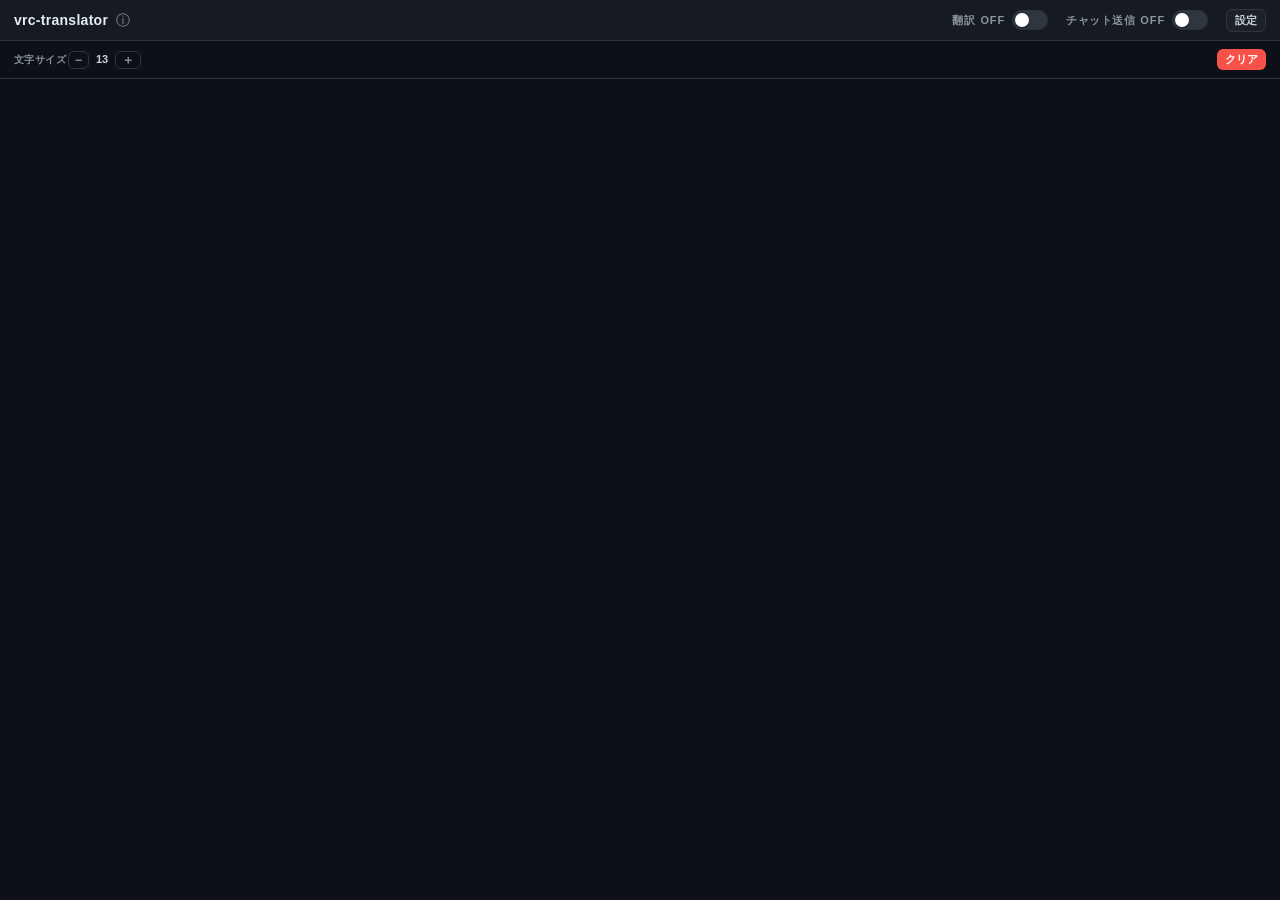
<file: src/index.html>
<!DOCTYPE html>
<html lang="ja">
<head>
  <meta charset="UTF-8">
  <meta name="viewport" content="width=device-width, initial-scale=1.0">
  <title>vrc-translator</title>
  <link rel="stylesheet" href="styles.css">
</head>
<body>
  <div class="app">

    <!-- ヘッダー -->
    <header class="header">
      <div class="app-title-group">
        <h1 class="app-title">vrc-translator</h1>
        <button class="btn-about" id="about-btn" title="アプリケーション情報">ⓘ</button>
      </div>
      <div class="header-controls">
        <div class="toggle-group">
          <span class="toggle-group-label">翻訳</span>
          <span class="toggle-label" id="toggle-label">OFF</span>
          <button class="toggle-btn" id="toggle-btn" aria-pressed="false" title="翻訳 ON/OFF">
            <span class="toggle-track"><span class="toggle-thumb"></span></span>
          </button>
        </div>
        <div class="toggle-group">
          <span class="toggle-group-label">チャット送信</span>
          <span class="toggle-label" id="osc-toggle-label">OFF</span>
          <button class="toggle-btn" id="osc-toggle-btn" aria-pressed="false" title="OSC 送信 ON/OFF">
            <span class="toggle-track"><span class="toggle-thumb"></span></span>
          </button>
        </div>
        <button class="btn btn-secondary btn-sm" id="settings-btn">設定</button>
      </div>
    </header>

    <!-- ログパネル -->
    <section class="log-panel">
      <div class="log-header">
        <div class="log-header-left">
          <div class="font-size-group">
            <span class="font-size-label">文字サイズ</span>
            <button class="btn-font" id="font-decrease-btn" title="フォントサイズを小さく">−</button>
            <span class="font-size-value" id="font-size-value">13</span>
            <button class="btn-font" id="font-increase-btn" title="フォントサイズを大きく">＋</button>
          </div>
        </div>
        <button class="btn btn-danger btn-sm" id="clear-btn">クリア</button>
      </div>

      <div class="log-list" id="log-list">
      </div>

      <div class="osc-status hidden" id="osc-status"></div>
      <div class="error-bar hidden" id="error-bar">
        <span class="error-bar-msg" id="error-bar-msg"></span>
        <button class="error-bar-close" id="error-bar-close" aria-label="閉じる">×</button>
      </div>
    </section>

  </div><!-- .app -->

  <script type="module" src="main.js"></script>
</body>
</html>
</file>
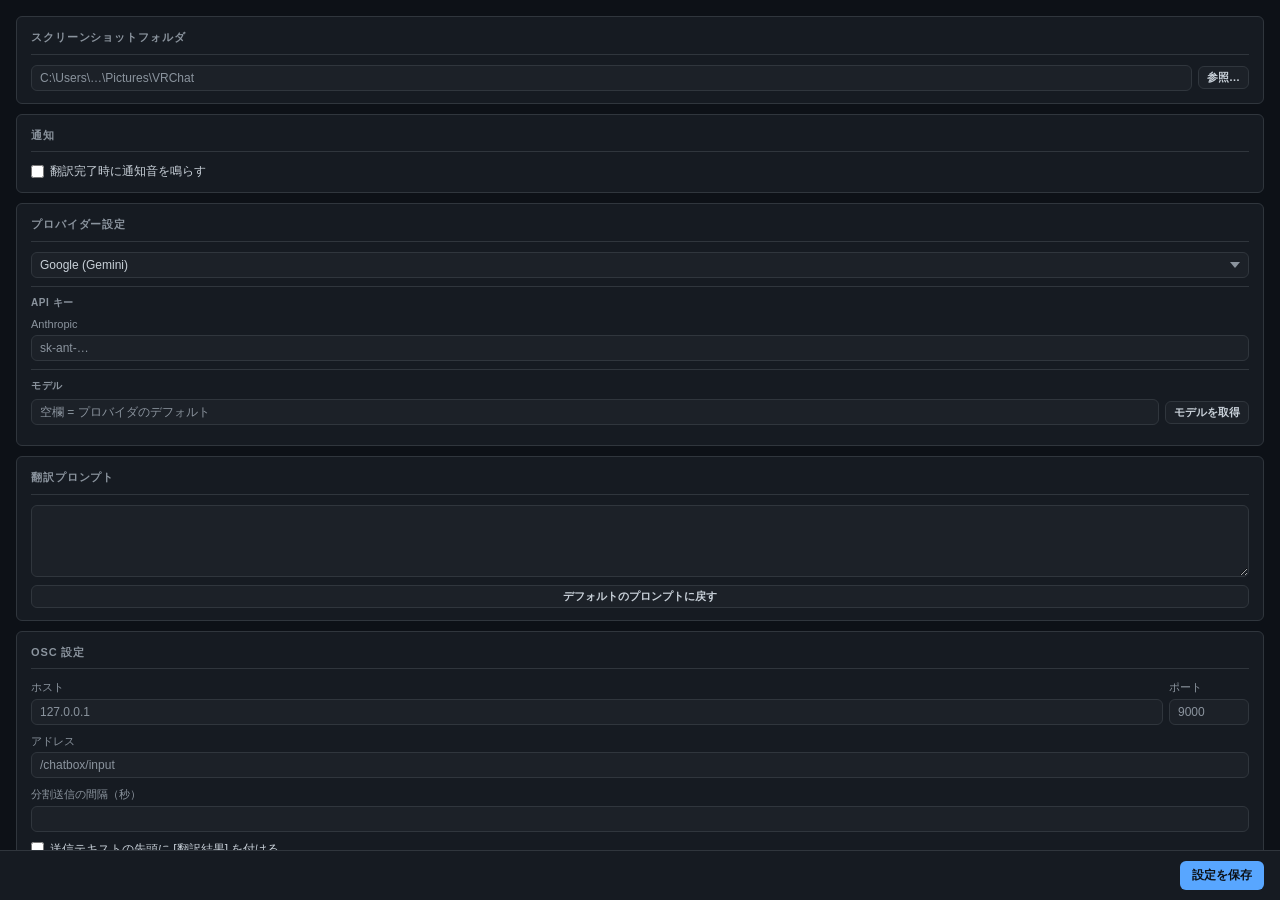
<file: src/settings.html>
<!DOCTYPE html>
<html lang="ja">
<head>
  <meta charset="UTF-8">
  <meta name="viewport" content="width=device-width, initial-scale=1.0">
  <title>設定 - KotohaSnap</title>
  <link rel="stylesheet" href="styles.css">
</head>
<body>
  <div class="settings-app">

    <div class="settings-scroll">

      <!-- スクリーンショットフォルダ -->
      <section class="section">
        <h2>スクリーンショットフォルダ</h2>
        <div class="model-row">
          <input type="text" id="watch-dir" class="input" placeholder="C:\Users\…\Pictures\VRChat">
          <button class="btn btn-secondary btn-sm" id="browse-dir-btn">参照…</button>
        </div>
      </section>

      <!-- 通知 -->
      <section class="section">
        <h2>通知</h2>
        <label class="field-inline">
          <input type="checkbox" id="sound-enabled">
          <span>翻訳完了時に通知音を鳴らす</span>
        </label>
      </section>

      <!-- プロバイダー / API キー / モデル -->
      <section class="section">
        <h2>プロバイダー設定</h2>

        <select id="provider" class="input">
          <option value="google">Google (Gemini)</option>
          <option value="openai">OpenAI (GPT)</option>
          <option value="anthropic">Anthropic (Claude)</option>
          <option value="groq">Groq (LLaMA)</option>
          <option value="xai">xAI (Grok)</option>
          <option value="custom">カスタム (OpenAI 互換)</option>
        </select>

        <!-- カスタムプロバイダー設定（custom 選択時のみ表示） -->
        <div id="custom-section" class="section-group" style="display:none">
          <p class="section-group-title">カスタムプロバイダー設定</p>
          <label class="field">
            <span>表示名</span>
            <input type="text" id="custom-display-name" class="input" placeholder="Local LLM">
          </label>
          <label class="field">
            <span>チャット補完 URL</span>
            <input type="text" id="custom-api-url" class="input" placeholder="http://localhost:1234/v1/chat/completions">
          </label>
          <label class="field">
            <span>API キー（任意）</span>
            <input type="password" id="custom-api-key" class="input" placeholder="不要な場合は空欄">
          </label>
          <label class="field">
            <span>モデル一覧取得 URL（任意）</span>
            <input type="text" id="custom-models-url" class="input" placeholder="http://localhost:1234/v1/models">
          </label>
        </div>

        <!-- API キー（標準プロバイダー用） -->
        <div id="api-keys-section" class="section-group">
          <p class="section-group-title">API キー</p>
          <label class="field" id="key-anthropic-row">
            <span>Anthropic</span>
            <input type="password" id="key-anthropic" class="input" placeholder="sk-ant-…">
          </label>
          <label class="field" id="key-openai-row" style="display:none">
            <span>OpenAI</span>
            <input type="password" id="key-openai" class="input" placeholder="sk-…">
          </label>
          <label class="field" id="key-groq-row" style="display:none">
            <span>Groq</span>
            <input type="password" id="key-groq" class="input" placeholder="gsk_…">
          </label>
          <label class="field" id="key-google-row" style="display:none">
            <span>Google</span>
            <input type="password" id="key-google" class="input" placeholder="AIza…">
          </label>
          <label class="field" id="key-xai-row" style="display:none">
            <span>xAI</span>
            <input type="password" id="key-xai" class="input" placeholder="xai-…">
          </label>
        </div>

        <!-- モデル -->
        <div class="section-group">
          <p class="section-group-title">モデル</p>
          <div class="model-row">
            <div class="input-clearable">
              <input
                type="text"
                id="model-input"
                class="input"
                list="model-list"
                placeholder="空欄 = プロバイダのデフォルト"
              >
              <button class="btn-clear-input" id="model-clear-btn" title="クリア" aria-label="クリア" hidden>×</button>
            </div>
            <datalist id="model-list"></datalist>
            <button class="btn btn-secondary btn-sm" id="fetch-models-btn">モデルを取得</button>
          </div>
          <p class="field-hint" id="model-hint"></p>
        </div>

      </section>

      <!-- 翻訳プロンプト -->
      <section class="section">
        <h2>翻訳プロンプト</h2>
        <textarea id="prompt" class="input textarea" rows="4"></textarea>
        <div class="btn-group">
          <button class="btn btn-secondary btn-sm" id="reset-prompt-btn">デフォルトのプロンプトに戻す</button>
        </div>
      </section>

      <!-- OSC 設定 -->
      <section class="section">
        <h2>OSC 設定</h2>
        <div class="row-fields">
          <label class="field">
            <span>ホスト</span>
            <input type="text" id="osc-host" class="input" placeholder="127.0.0.1">
          </label>
          <label class="field field-sm">
            <span>ポート</span>
            <input type="number" id="osc-port" class="input" placeholder="9000" min="1" max="65535">
          </label>
        </div>
        <label class="field">
          <span>アドレス</span>
          <input type="text" id="osc-address" class="input" placeholder="/chatbox/input">
        </label>
        <label class="field field-sm">
          <span>分割送信の間隔（秒）</span>
          <input type="number" id="osc-chunk-interval" class="input" min="1" max="30" step="1">
        </label>
        <label class="field-inline">
          <input type="checkbox" id="osc-prefix-enabled">
          <span>送信テキストの先頭に [翻訳結果] を付ける</span>
        </label>
        <div class="btn-group">
          <button class="btn btn-secondary btn-sm" id="test-osc-btn">OSC テスト送信</button>
        </div>
      </section>

      <!-- 設定リセット -->
      <section class="section section-danger-zone">
        <button class="btn btn-secondary btn-block btn-danger-hover" id="reset-config-btn">すべての設定をリセット</button>
      </section>

    </div><!-- .settings-scroll -->

    <!-- フッター（固定） -->
    <footer class="settings-footer">
      <p class="save-status hidden" id="save-status"></p>
      <button class="btn btn-primary" id="save-btn">設定を保存</button>
    </footer>

  </div><!-- .settings-app -->

  <script type="module" src="settings.js"></script>
</body>
</html>
</file>
<file: src/styles.css>
/* =====================================================================
   Reset & Base
   ===================================================================== */
*,
*::before,
*::after {
    box-sizing: border-box;
    margin: 0;
    padding: 0;
}

:root {
    --bg: #0d1117;
    --surface: #161b22;
    --surface2: #1c2128;
    --border: #30363d;
    --accent: #58a6ff;
    --accent-h: #79b8ff;
    --danger: #f85149;
    --success: #3fb950;
    --muted: #8b949e;
    --text: #c9d1d9;
    --text-h: #e6edf3;
    --radius: 6px;
    --gap: 12px;
    --font-size-base: 13px;
}

html,
body {
    height: 100%;
}

body {
    font-family: "Segoe UI", "Hiragino Sans", sans-serif;
    font-size: var(--font-size-base);
    background: var(--bg);
    color: var(--text);
    line-height: 1.5;
    overflow: hidden;
}

/* =====================================================================
   Main Window Layout
   ===================================================================== */
.app {
    display: flex;
    flex-direction: column;
    height: 100vh;
}

/* Header */
.header {
    display: flex;
    align-items: center;
    justify-content: space-between;
    padding: 8px 14px;
    background: var(--surface);
    border-bottom: 1px solid var(--border);
    flex-shrink: 0;
}

.app-title {
    font-size: 14px;
    font-weight: 600;
    color: var(--text-h);
    letter-spacing: 0.02em;
}

.header-controls {
    display: flex;
    align-items: center;
    gap: 16px;
}

/* =====================================================================
   Toggle Switch
   ===================================================================== */
.toggle-group {
    display: flex;
    align-items: center;
    gap: 5px;
}

.toggle-group-label {
    font-size: 11px;
    color: var(--muted);
    font-weight: 600;
    letter-spacing: 0.05em;
}

.toggle-label {
    font-size: 11px;
    font-weight: 700;
    letter-spacing: 0.08em;
    color: var(--muted);
    min-width: 22px;
    text-align: right;
}
.toggle-label.on {
    color: var(--success);
}

.toggle-btn {
    background: none;
    border: none;
    cursor: pointer;
    padding: 2px;
    border-radius: 999px;
}
.toggle-btn:focus-visible {
    outline: 2px solid var(--accent);
    outline-offset: 2px;
}

.toggle-track {
    display: block;
    width: 36px;
    height: 20px;
    background: var(--border);
    border-radius: 999px;
    position: relative;
    transition: background 0.2s;
}
.toggle-btn[aria-pressed="true"] .toggle-track {
    background: var(--success);
}

.toggle-thumb {
    display: block;
    width: 14px;
    height: 14px;
    background: #fff;
    border-radius: 50%;
    position: absolute;
    top: 3px;
    left: 3px;
    transition: left 0.2s;
    box-shadow: 0 1px 3px rgba(0, 0, 0, 0.4);
}
.toggle-btn[aria-pressed="true"] .toggle-thumb {
    left: 19px;
}

/* =====================================================================
   Log Panel (Main Window)
   ===================================================================== */
.log-panel {
    flex: 1;
    display: flex;
    flex-direction: column;
    overflow: hidden;
    background: var(--bg);
}

.log-header {
    display: flex;
    align-items: center;
    justify-content: space-between;
    padding: 8px 14px;
    border-bottom: 1px solid var(--border);
    flex-shrink: 0;
}
.log-header-left {
    display: flex;
    align-items: center;
    gap: 8px;
}
.log-header h2 {
    font-size: 11px;
    font-weight: 600;
    color: var(--muted);
    text-transform: uppercase;
    letter-spacing: 0.08em;
}

.log-list {
    flex: 1;
    overflow-y: auto;
    padding: var(--gap);
}

.empty-state {
    color: var(--muted);
    font-size: 12px;
    text-align: center;
    margin-top: 32px;
}

/* Log Entry */
.log-entry {
    background: var(--surface);
    border: 1px solid var(--border);
    border-radius: var(--radius);
    padding: 8px 10px;
    display: flex;
    flex-direction: column;
    gap: 4px;
    margin-bottom: 8px;
}

.log-entry-meta {
    display: flex;
    align-items: center;
    gap: 6px;
    font-size: 10px;
    color: var(--muted);
}
.log-entry-provider {
    background: var(--surface2);
    border: 1px solid var(--border);
    border-radius: 3px;
    padding: 1px 5px;
    font-size: 10px;
    color: var(--accent);
    font-weight: 600;
    flex-shrink: 0;
}
.log-entry-model {
    background: var(--surface2);
    border: 1px solid var(--border);
    border-radius: 3px;
    padding: 1px 5px;
    font-size: 10px;
    color: var(--muted);
    flex-shrink: 0;
    max-width: 160px;
    overflow: hidden;
    text-overflow: ellipsis;
    white-space: nowrap;
}
.log-entry-file {
    flex: 1;
    overflow: hidden;
    text-overflow: ellipsis;
    white-space: nowrap;
}

.log-entry-body {
    display: flex;
    gap: 8px;
    align-items: flex-start;
}
.log-entry-text {
    flex: 1;
    min-width: 0;
    font-size: 1em;
    color: var(--text-h);
    white-space: pre-wrap;
    word-break: break-word;
}
.log-entry-thumb {
    flex-shrink: 0;
    width: 80px;
    height: 60px;
    object-fit: cover;
    border-radius: 3px;
    border: 1px solid var(--border);
    cursor: pointer;
    transition: opacity 0.15s;
}
.log-entry-thumb:hover {
    opacity: 0.8;
}
.log-entry-thumb[src=""] {
    display: none;
}

.log-entry-footer {
    display: flex;
    justify-content: flex-end;
}

.btn-resend-osc {
    background: none;
    border: 1px solid var(--border);
    border-radius: var(--radius);
    color: var(--muted);
    cursor: pointer;
    font-size: 13px;
    line-height: 1;
    padding: 2px 6px;
    transition:
        color 0.15s,
        border-color 0.15s;
}
.btn-resend-osc:hover:not(:disabled) {
    color: var(--accent);
    border-color: var(--accent);
}
.btn-resend-osc:disabled {
    opacity: 0.4;
    cursor: default;
}

/* 翻訳中プレースホルダー */
.log-entry-pending {
    border-style: dashed;
    opacity: 0.8;
}

.pending-body {
    display: flex;
    align-items: center;
    gap: 8px;
    color: var(--muted);
    font-size: 1em;
    padding: 2px 0;
}

.spinner {
    flex-shrink: 0;
    width: 13px;
    height: 13px;
    border: 2px solid var(--border);
    border-top-color: var(--accent);
    border-radius: 50%;
    animation: spin 0.8s linear infinite;
}

@keyframes spin {
    to {
        transform: rotate(360deg);
    }
}

.pending-cancel-btn {
    margin-left: auto;
    background: none;
    border: 1px solid var(--border);
    border-radius: 4px;
    color: var(--muted);
    font-size: 0.85em;
    padding: 1px 8px;
    cursor: pointer;
    flex-shrink: 0;
}
.pending-cancel-btn:hover:not(:disabled) {
    border-color: var(--danger);
    color: var(--danger);
}
.pending-cancel-btn:disabled {
    opacity: 0.4;
    cursor: default;
}

/* OSC Status Bar */
.osc-status {
    display: flex;
    align-items: center;
    padding: 5px 14px;
    background: rgba(88, 166, 255, 0.12);
    border-top: 1px solid var(--accent);
    color: var(--accent);
    font-size: 11px;
    flex-shrink: 0;
}

.osc-cancel-btn {
    margin-left: auto;
    background: none;
    border: 1px solid currentColor;
    border-radius: 3px;
    color: inherit;
    font-size: 10px;
    padding: 1px 5px;
    cursor: pointer;
    opacity: 0.7;
    flex-shrink: 0;
}
.osc-cancel-btn:hover:not(:disabled) {
    opacity: 1;
}
.osc-cancel-btn:disabled {
    opacity: 0.3;
    cursor: default;
}

/* Error Bar */
.error-bar {
    display: flex;
    align-items: flex-start;
    gap: 8px;
    padding: 8px 10px 8px 14px;
    background: rgba(248, 81, 73, 0.15);
    border-top: 1px solid var(--danger);
    color: var(--danger);
    font-size: 11px;
    flex-shrink: 0;
}
.error-bar-msg {
    flex: 1;
    word-break: break-word;
}
.error-bar-close {
    flex-shrink: 0;
    background: none;
    border: none;
    color: var(--danger);
    font-size: 14px;
    line-height: 1;
    padding: 0 2px;
    cursor: pointer;
    opacity: 0.7;
}
.error-bar-close:hover {
    opacity: 1;
}

/* =====================================================================
   Settings Window Layout
   ===================================================================== */
.settings-app {
    display: flex;
    flex-direction: column;
    height: 100vh;
    overflow: hidden;
}

.settings-scroll {
    flex: 1;
    overflow-y: auto;
    padding: 16px;
    display: flex;
    flex-direction: column;
    gap: 10px;
}

.settings-footer {
    display: flex;
    align-items: center;
    justify-content: flex-end;
    gap: 10px;
    padding: 10px 16px;
    background: var(--surface);
    border-top: 1px solid var(--border);
    flex-shrink: 0;
}

/* =====================================================================
   Section
   ===================================================================== */
.section {
    display: flex;
    flex-direction: column;
    gap: 8px;
    background: var(--surface);
    border: 1px solid var(--border);
    border-radius: var(--radius);
    padding: 12px 14px;
}
.section h2 {
    font-size: 11px;
    font-weight: 600;
    color: var(--muted);
    text-transform: uppercase;
    letter-spacing: 0.08em;
    padding-bottom: 8px;
    border-bottom: 1px solid var(--border);
    margin-bottom: 2px;
}

.section-group {
    display: flex;
    flex-direction: column;
    gap: 6px;
    padding-top: 8px;
    border-top: 1px solid var(--border);
}
.section-group-title {
    font-size: 10px;
    font-weight: 600;
    color: var(--muted);
    text-transform: uppercase;
    letter-spacing: 0.06em;
}

/* =====================================================================
   Form Controls
   ===================================================================== */
.input {
    width: 100%;
    background: var(--surface2);
    border: 1px solid var(--border);
    border-radius: var(--radius);
    color: var(--text);
    padding: 5px 8px;
    font-size: 12px;
    outline: none;
    transition: border-color 0.15s;
}
.input:focus {
    border-color: var(--accent);
}
.input::placeholder {
    color: var(--muted);
}

textarea.input {
    resize: vertical;
    min-height: 72px;
    font-family: inherit;
}

select.input {
    cursor: pointer;
    appearance: none;
    background-image: url("data:image/svg+xml,%3Csvg xmlns='http://www.w3.org/2000/svg' width='10' height='6'%3E%3Cpath d='M0 0l5 6 5-6z' fill='%238b949e'/%3E%3C/svg%3E");
    background-repeat: no-repeat;
    background-position: right 8px center;
    padding-right: 24px;
}

.field {
    display: flex;
    flex-direction: column;
    gap: 3px;
}
.field span {
    font-size: 11px;
    color: var(--muted);
}
.field-inline {
    display: flex;
    align-items: center;
    gap: 6px;
    cursor: pointer;
}
.field-inline span {
    font-size: 12px;
    color: var(--text);
}
.field-hint {
    font-size: 10px;
    color: var(--muted);
    margin-top: 2px;
}

.row-fields {
    display: flex;
    gap: 6px;
}
.row-fields .field {
    flex: 1;
}
.row-fields .field-sm {
    flex: 0 0 80px;
}

/* Model row: input + button */
.model-row {
    display: flex;
    gap: 6px;
    align-items: center;
}
.model-row .input {
    flex: 1;
}
.model-row .btn {
    flex-shrink: 0;
    white-space: nowrap;
}

/* Input with clear button */
.input-clearable {
    position: relative;
    flex: 1;
    min-width: 0;
}
.input-clearable .input {
    width: 100%;
    padding-right: 24px;
}
.btn-clear-input {
    position: absolute;
    right: 6px;
    top: 50%;
    transform: translateY(-50%);
    background: none;
    border: none;
    color: var(--muted);
    cursor: pointer;
    font-size: 14px;
    line-height: 1;
    padding: 0;
    transition: color 0.15s;
}
.btn-clear-input:hover {
    color: var(--text-h);
}

/* =====================================================================
   Buttons
   ===================================================================== */
.btn {
    padding: 6px 12px;
    border: none;
    border-radius: var(--radius);
    font-size: 12px;
    font-weight: 600;
    cursor: pointer;
    transition:
        filter 0.15s,
        opacity 0.15s;
}
.btn:hover {
    filter: brightness(1.15);
}
.btn:active {
    filter: brightness(0.9);
}
.btn:disabled {
    opacity: 0.5;
    cursor: not-allowed;
}

.btn-primary {
    background: var(--accent);
    color: #0d1117;
}
.btn-secondary {
    background: var(--surface2);
    color: var(--text);
    border: 1px solid var(--border);
}
.btn-danger {
    background: var(--danger);
    color: #fff;
}
.btn-danger-hover:hover {
    background: var(--danger);
    color: #fff;
    border-color: var(--danger);
    filter: none;
}
.btn-sm {
    padding: 3px 8px;
    font-size: 11px;
}

.btn-group {
    display: flex;
    gap: 6px;
}
.btn-group .btn {
    flex: 1;
}
.btn-block {
    width: 100%;
}

.section-danger-zone {
    border-top: 1px solid var(--danger);
    margin-top: 8px;
}

/* =====================================================================
   Save Status
   ===================================================================== */
.save-status {
    font-size: 11px;
    padding: 4px 8px;
    border-radius: var(--radius);
}
.save-status.ok {
    color: var(--success);
    background: rgba(63, 185, 80, 0.1);
}
.save-status.error {
    color: var(--danger);
    background: rgba(248, 81, 73, 0.1);
}
.save-status.warn {
    color: #d29922;
    background: rgba(210, 153, 34, 0.1);
}

/* =====================================================================
   Utilities
   ===================================================================== */
.hidden {
    display: none !important;
}

/* Scrollbar */
::-webkit-scrollbar {
    width: 6px;
}
::-webkit-scrollbar-track {
    background: transparent;
}
::-webkit-scrollbar-thumb {
    background: var(--border);
    border-radius: 3px;
}
::-webkit-scrollbar-thumb:hover {
    background: var(--muted);
}

/* =====================================================================
   App Title Group (title + info button)
   ===================================================================== */
.app-title-group {
    display: flex;
    align-items: center;
    gap: 6px;
}

.btn-about {
    background: none;
    border: none;
    cursor: pointer;
    font-size: 14px;
    color: var(--muted);
    line-height: 1;
    padding: 2px;
    border-radius: 50%;
    transition: color 0.15s;
}
.btn-about:hover {
    color: var(--accent);
}
.btn-about:focus-visible {
    outline: 2px solid var(--accent);
    outline-offset: 2px;
}

.font-size-group {
    display: flex;
    align-items: center;
    gap: 2px;
}

.font-size-label {
    font-size: 10px;
    font-weight: 600;
    color: var(--muted);
    letter-spacing: 0.04em;
}

.font-size-value {
    font-size: 11px;
    font-weight: 600;
    color: var(--text);
    min-width: 2em;
    text-align: center;
}

.btn-font {
    background: none;
    border: 1px solid var(--border);
    border-radius: var(--radius);
    color: var(--muted);
    cursor: pointer;
    font-size: 12px;
    font-weight: 600;
    line-height: 1;
    padding: 2px 6px;
    transition:
        color 0.15s,
        border-color 0.15s;
    user-select: none;
}
.btn-font:hover {
    color: var(--text-h);
    border-color: var(--accent);
}
.btn-font:active {
    opacity: 0.7;
}
.btn-font:disabled {
    opacity: 0.3;
    cursor: not-allowed;
}

/* =====================================================================
   About Window
   ===================================================================== */
.about-app {
    display: flex;
    flex-direction: column;
    align-items: center;
    justify-content: center;
    height: 100vh;
    gap: 8px;
    padding: 24px;
    text-align: center;
}

.about-header {
    display: flex;
    flex-direction: row;
    align-items: center;
    gap: 16px;
}
.about-header-text {
    text-align: left;
}
.about-icon {
    line-height: 1;
}
.about-icon-img {
    width: 72px;
    height: 72px;
    object-fit: contain;
}

.about-title {
    font-size: 18px;
    font-weight: 700;
    color: var(--text-h);
    letter-spacing: 0.02em;
}

.about-version {
    font-size: 12px;
    color: var(--muted);
}

.about-body {
    background: var(--surface);
    border: 1px solid var(--border);
    border-radius: var(--radius);
    padding: 12px 20px;
    width: 100%;
    max-width: 300px;
}

.about-info {
    display: grid;
    grid-template-columns: auto 1fr;
    gap: 6px 12px;
    text-align: left;
}

.about-info dt {
    font-size: 11px;
    font-weight: 600;
    color: var(--muted);
    text-transform: uppercase;
    letter-spacing: 0.06em;
}

.about-info dd {
    font-size: 12px;
    color: var(--text);
}

/* About links */
.about-license {
    font-size: 11px;
    color: var(--muted);
    margin-bottom: 4px;
}

.about-links {
    display: flex;
    flex-direction: column;
    gap: 6px;
    width: 100%;
    max-width: 220px;
    margin-top: 8px;
}

.about-link-btn {
    display: flex;
    align-items: center;
    gap: 8px;
    width: 100%;
    padding: 6px 12px;
    background: #e8eaed;
    border: 1px solid var(--border);
    border-radius: var(--radius);
    color: var(--accent);
    font-size: 12px;
    font-weight: 600;
    cursor: pointer;
    transition:
        background 0.15s,
        border-color 0.15s;
    text-align: left;
}
.about-link-btn:hover {
    background: #d5d8dc;
    border-color: var(--accent);
}

.about-link-icon {
    width: 16px;
    height: 16px;
    flex-shrink: 0;
    vertical-align: middle;
}
</file>
